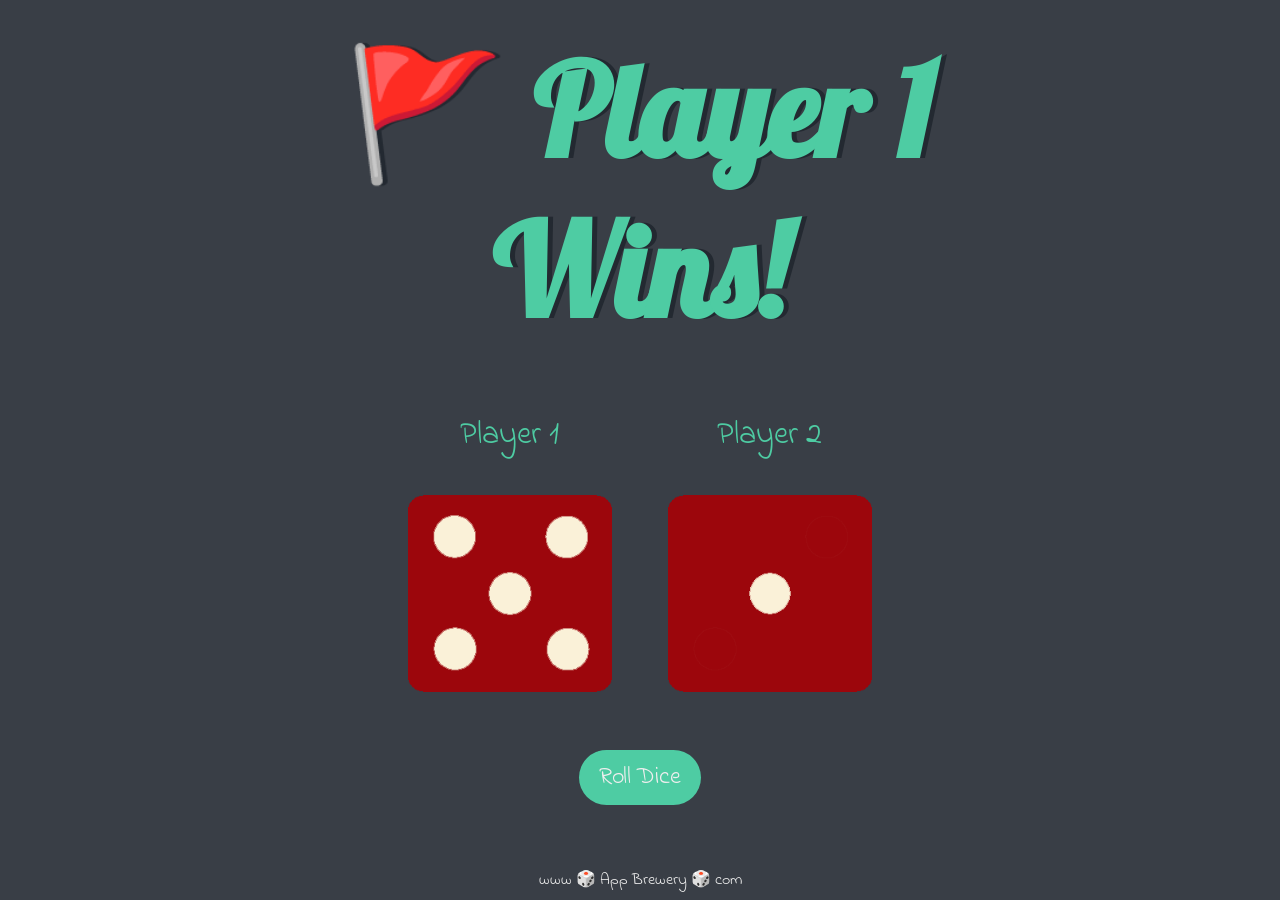
<file: index.html>
<!DOCTYPE html>
<html lang="en" dir="ltr">
  <head>
    <meta charset="utf-8" />
    <title>Dicee Game</title>
    <link rel="stylesheet" href="styles.css" />
    <link
      href="https://fonts.googleapis.com/css?family=Indie+Flower|Lobster"
      rel="stylesheet"
    />
  </head>
  <body>
    <div class="container">
      <h1>Refresh Me</h1>

      <div class="dice">
        <p>Player 1</p>
        <img class="img1" src="images/dice6.png" />
      </div>

      <div class="dice">
        <p>Player 2</p>
        <img class="img2" src="images/dice6.png" />
      </div>

      <button class="btn" onclick="rollDice()">Roll Dice</button>
      
    </div>

    <footer>www 🎲 App Brewery 🎲 com</footer>


    <script src ="index.js"></script>

  </body>
</html>
</file>
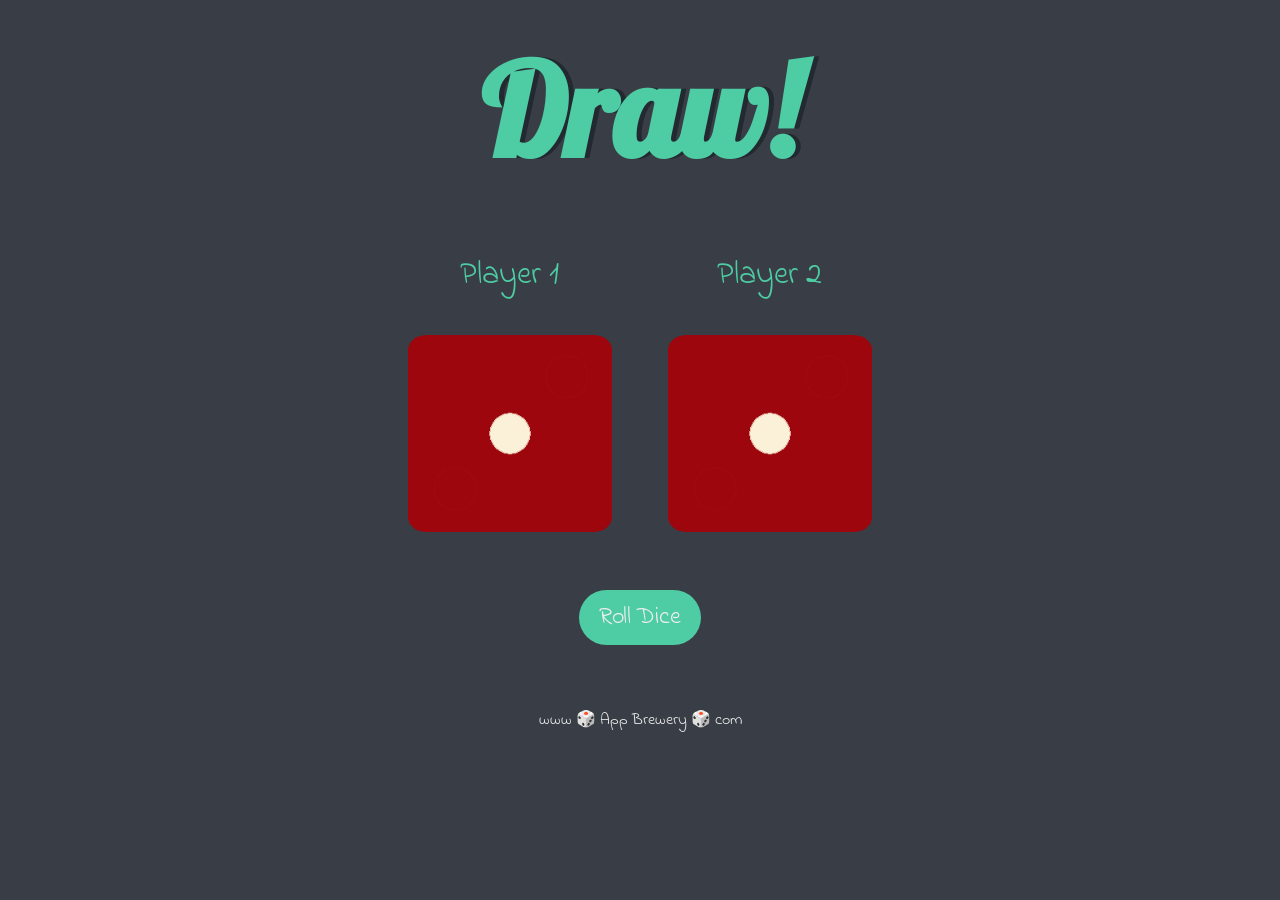
<file: dicee.html>
<!DOCTYPE html>
<html lang="en" dir="ltr">
  <head>
    <meta charset="utf-8" />
    <title>Dicee</title>
    <link rel="stylesheet" href="styles.css" />
    <link
      href="https://fonts.googleapis.com/css?family=Indie+Flower|Lobster"
      rel="stylesheet"
    />
  </head>
  <body>
    <div class="container">
      <h1>Refresh Me</h1>

      <div class="dice">
        <p>Player 1</p>
        <img class="img1" src="images/dice6.png" />
      </div>

      <div class="dice">
        <p>Player 2</p>
        <img class="img2" src="images/dice6.png" />
      </div>

      <button class="btn" onclick="rollDice()">Roll Dice</button>
      
    </div>

    <footer>www 🎲 App Brewery 🎲 com</footer>


    <script src ="index.js"></script>

  </body>
</html>
</file>
<file: styles.css>
.container {
  width: 70%;
  margin: auto;
  text-align: center;
}

.dice {
  text-align: center;
  display: inline-block;
  
}

body {
  background-color: #393E46;
}

h1 {
  margin: 30px;
  font-family: 'Lobster', cursive;
  text-shadow: 5px 0 #232931;
  font-size: 8rem;
  color: #4ECCA3;
}

p {
  font-size: 2rem;
  color: #4ECCA3;
  font-family: 'Indie Flower', cursive;
}

img {
  width: 80%;
}

.btn {
  margin-top: 50px ;
  display: flex;
  margin-left: 50%;
  transform: translateX(-50%);
  background-color: #4ECCA3;
  color: #EEEEEE;
  padding: 10px 20px;
  border: none;
  border-radius: 50px;
  cursor: pointer;
  font-size: 1.5rem;
  font-family: 'Indie Flower', cursive;
}

footer {
  margin-top: 5%;
  color: #EEEEEE;
  text-align: center;
  font-family: 'Indie Flower', cursive;

}
</file>
